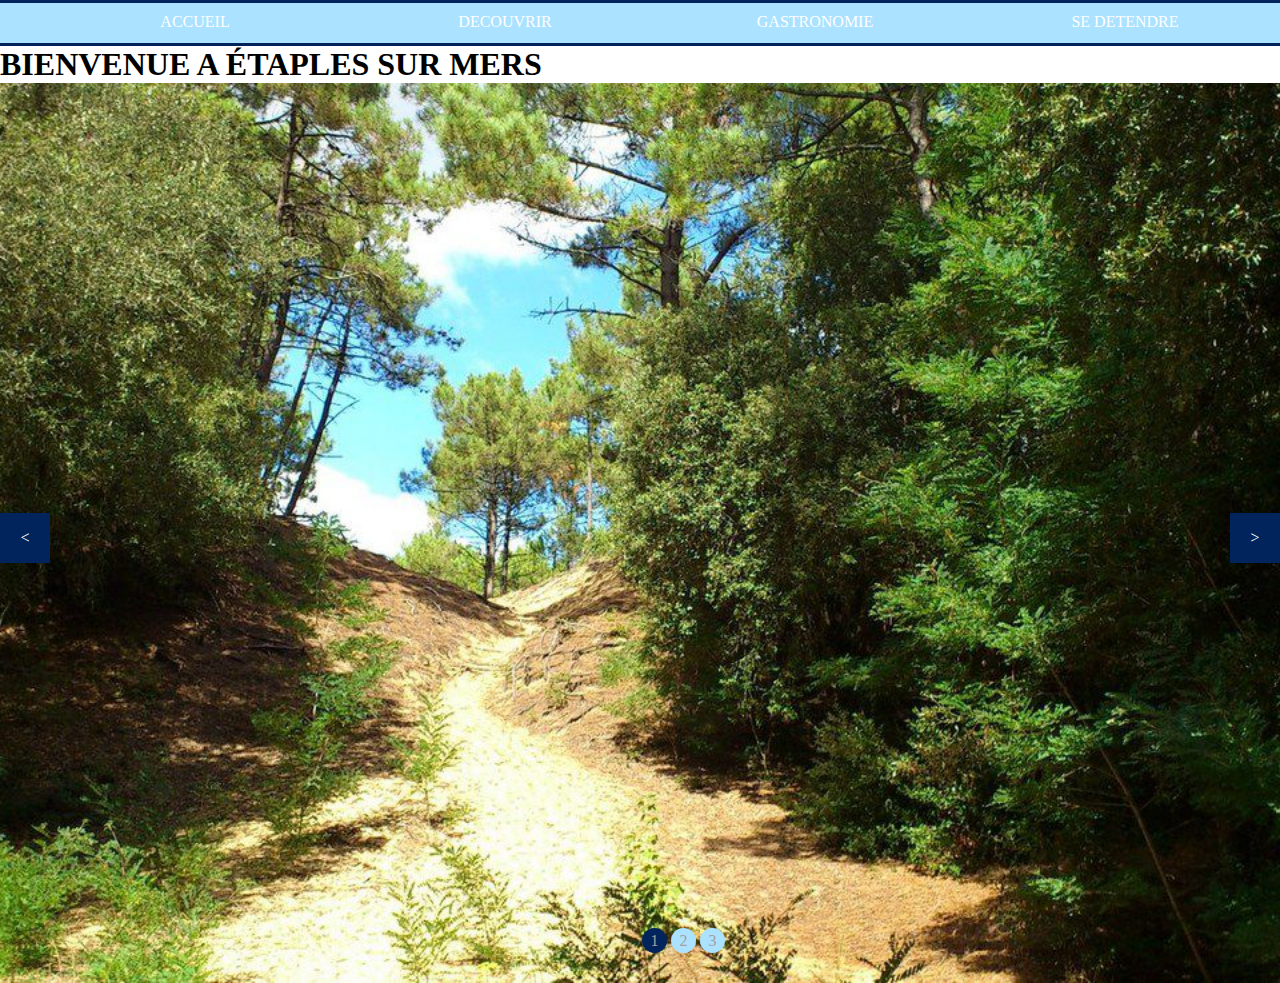
<file: html/index.html>
<!DOCTYPE html>
<html lang="en">
<head>
    <meta charset="UTF-8">
    <meta http-equiv="X-UA-Compatible" content="IE=edge">
    <meta name="viewport" content="width=device-width, initial-scale=1.0">
    <link rel="stylesheet" href="../css/style.css">
    <title>acceuil</title>
</head>

<header>
 

    <nav>
        <ul>
          <li><a href="https://etaples-sur-mer.fr/">ACCUEIL</a></li>
          <li><a href="https://www.tourisme-etaples.com/fr/">DECOUVRIR</a></li>
          <li><a href="https://www.tripadvisor.fr/Restaurants-g1926329-Etables_sur_Mer_Cotes_d_Armor_Brittany.html">GASTRONOMIE</a></li>
          <li><a href="https://www.mer-evasion.com/fr/vacances/activite_etaples-sur-mer.html">SE DETENDRE</a></li>
        </ul>
      </nav>
      
</header>
<div class="tittle">
    <h1>BIENVENUE A ÉTAPLES SUR MERS</h1>
</div>

<body>
    
    <section class="home">
        <div class="slider">
       
            <div class="slide active" style="background-image: url('./img/foret/foret-1920.jpg');">
                <div class="container">
                    <div class="caption">
                        <h1>S'évadez</h1>
                       <br>
                        <a href="./foret.html">découvrir</a>
                    </div>
                </div>
            </div>
            <div class="slide" style="background-image: url('./img/villle/ville7.jpg');">
                <div class="container">
                    <div class="caption">
                        <h1>Étaples ville lumière</h1>
                      <br>
                        <a href="./ville.html">découvrir</a>
                    </div>
                </div>
            </div>
            <div class="slide" style="background-image: url('./img/port8.jpg');">
                <div class="container">
                    <div class="caption">
                        <h1>Prenez le large</h1>
                        <br>
                        <a href="./port.html">découvrir</a>
                    </div>
                </div>
            </div>
        </div>

        <div class="controls">
            <div class="prev"> < </div>
            <div class="next"> > </div>
        </div>
        
        <div class="indicator"></div>

    </section>
    





</body>
<script src="../js/acceuil.js"></script>
</html>
</file>
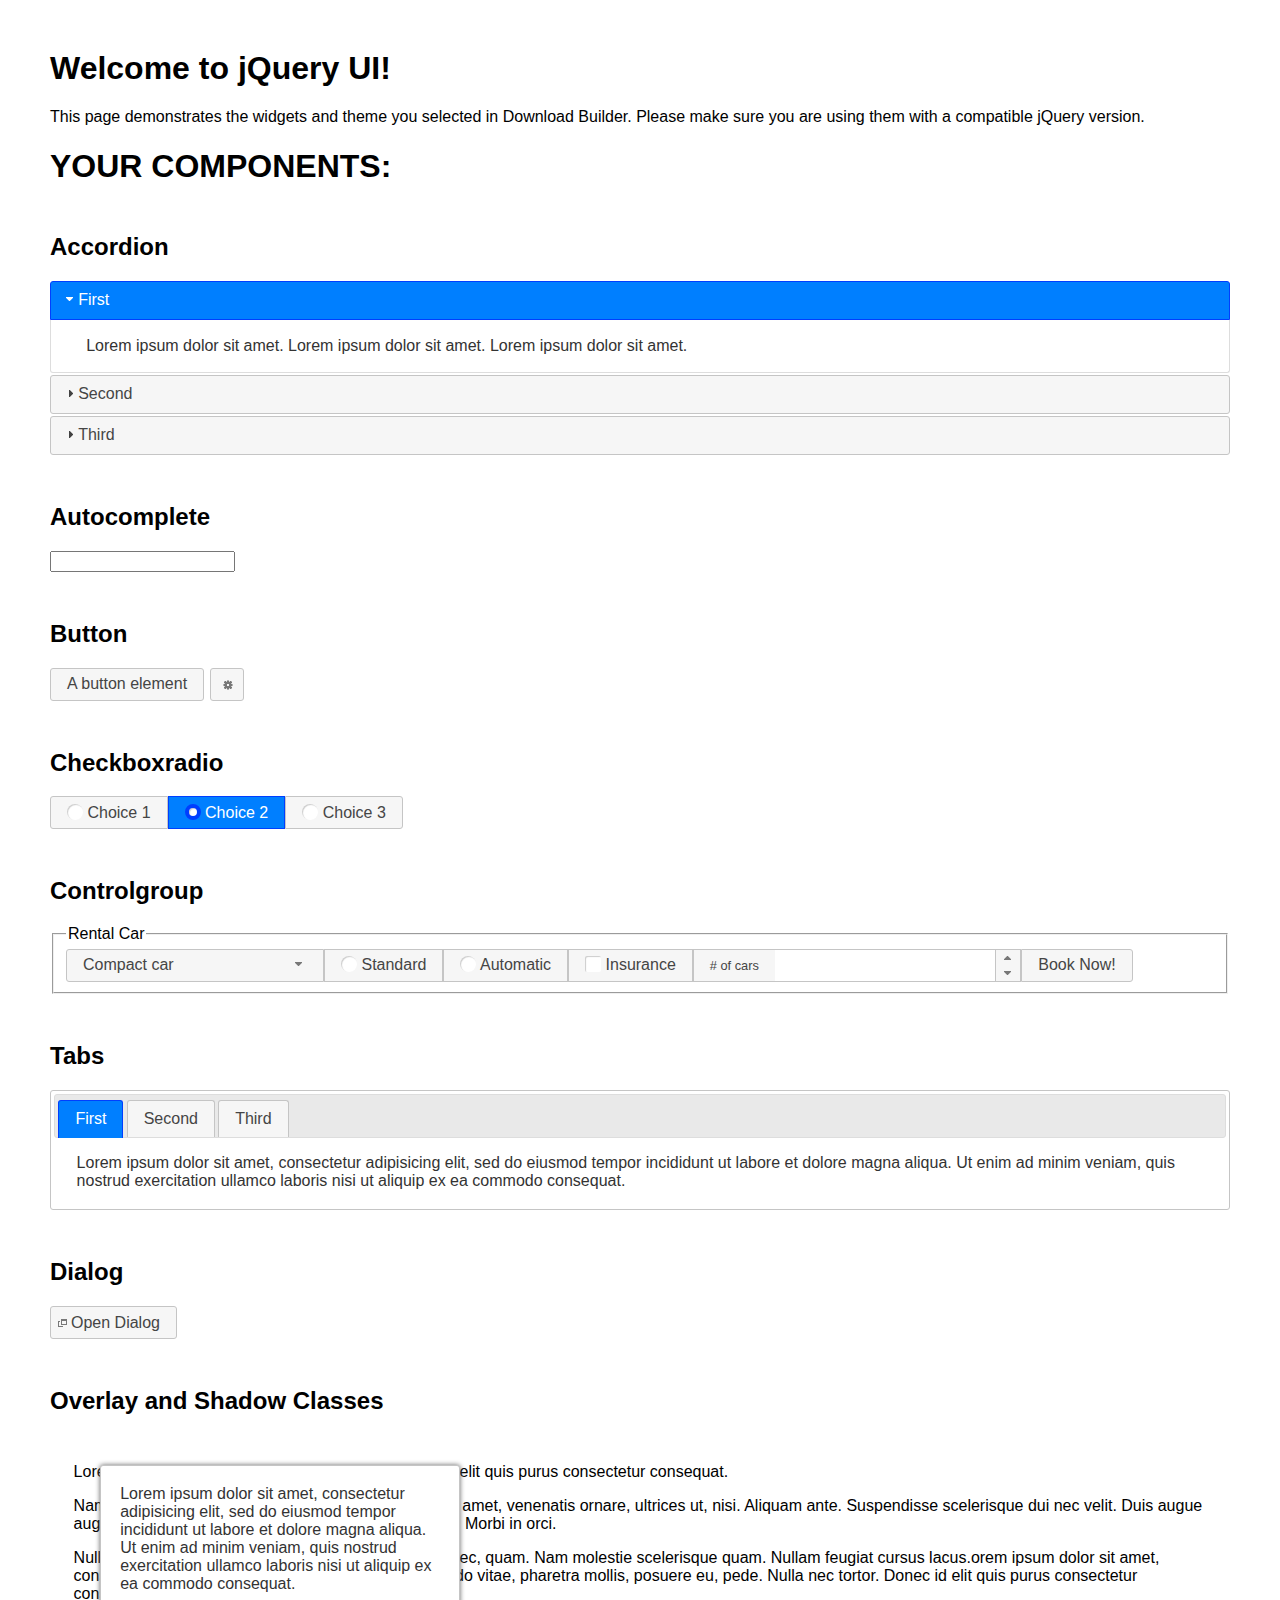
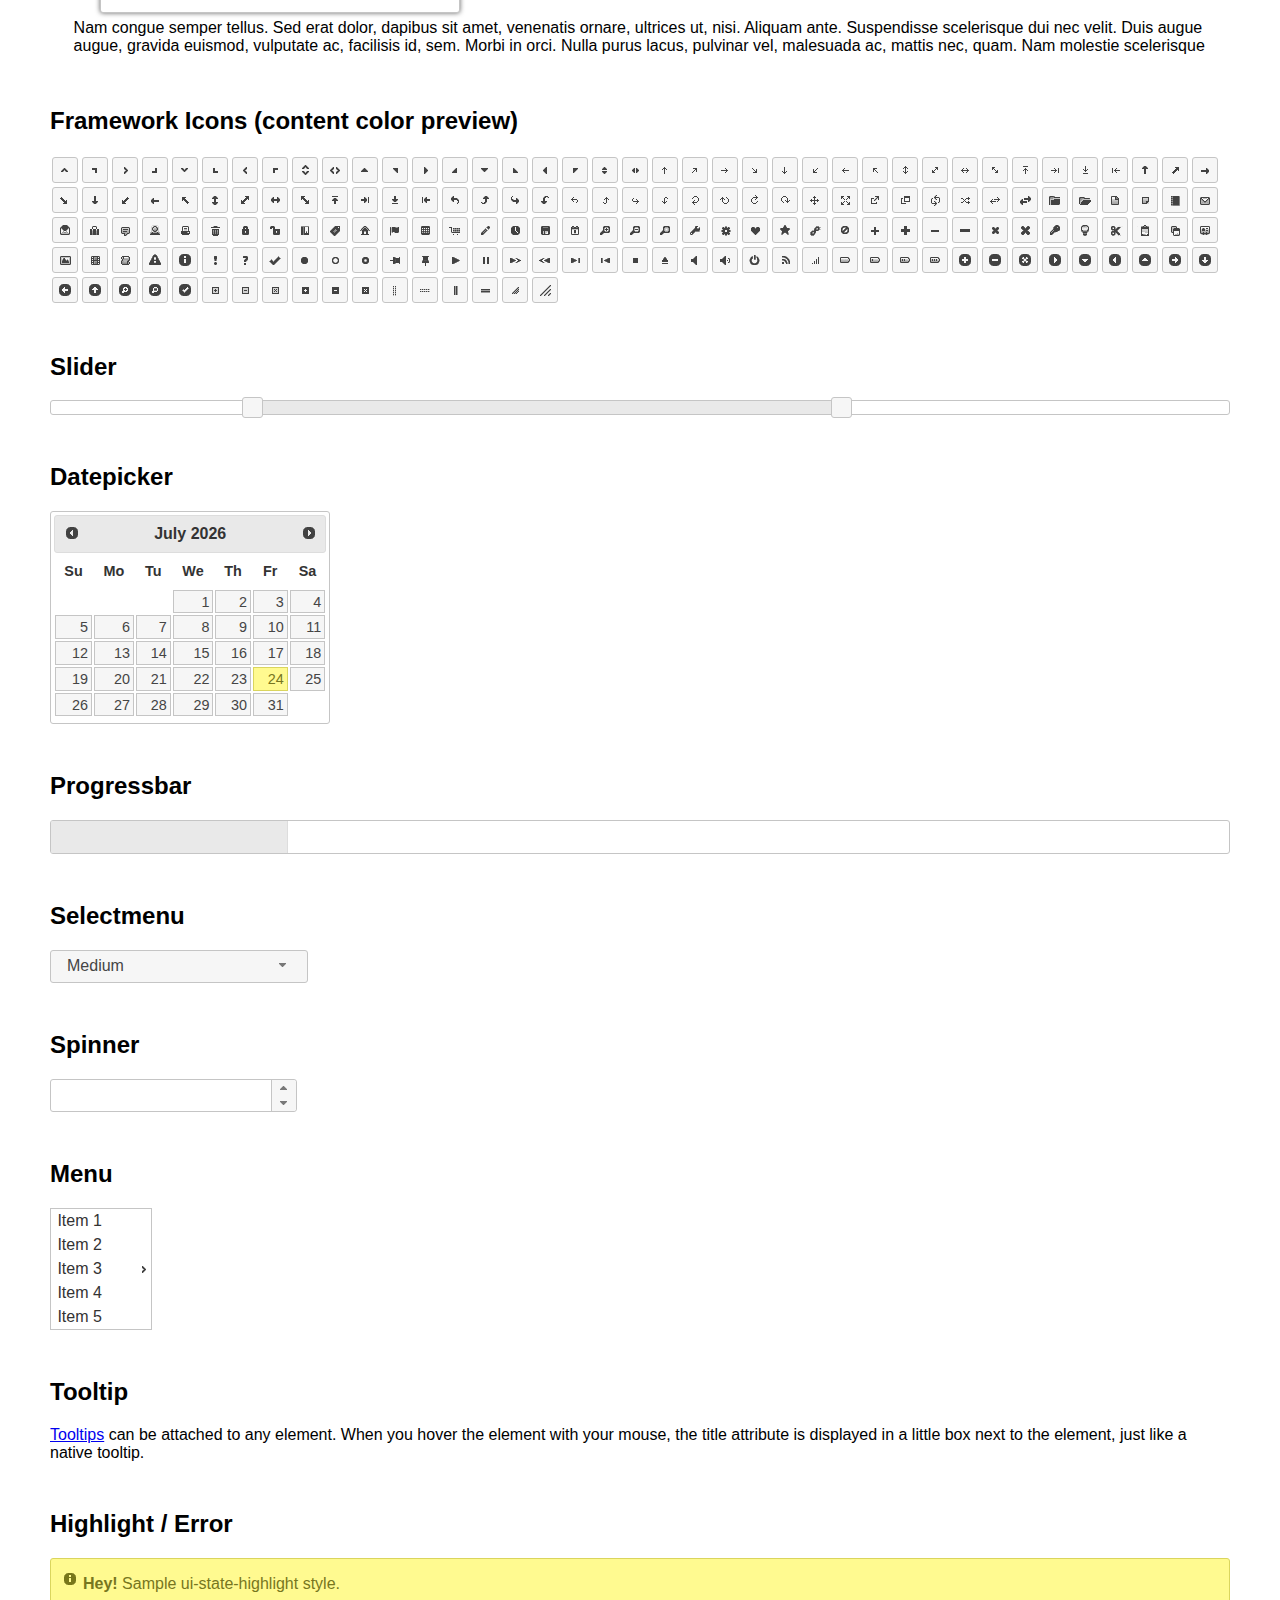
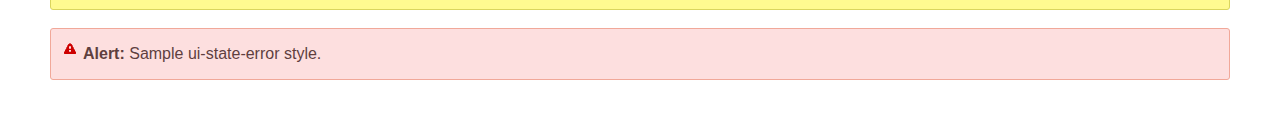
<file: fredo/ETAPLES/jquery-ui-1.13.0(1)/jquery-ui-1.13.0/index.html>
<!doctype html>
<html lang="us">
<head>
	<meta charset="utf-8">
	<title>jQuery UI Example Page</title>
	<link href="jquery-ui.css" rel="stylesheet">
	<style>
	body{
		font-family: "Trebuchet MS", sans-serif;
		margin: 50px;
	}
	.demoHeaders {
		margin-top: 2em;
	}
	#dialog-link {
		padding: .4em 1em .4em 20px;
		text-decoration: none;
		position: relative;
	}
	#dialog-link span.ui-icon {
		margin: 0 5px 0 0;
		position: absolute;
		left: .2em;
		top: 50%;
		margin-top: -8px;
	}
	#icons {
		margin: 0;
		padding: 0;
	}
	#icons li {
		margin: 2px;
		position: relative;
		padding: 4px 0;
		cursor: pointer;
		float: left;
		list-style: none;
	}
	#icons span.ui-icon {
		float: left;
		margin: 0 4px;
	}
	.fakewindowcontain .ui-widget-overlay {
		position: absolute;
	}
	select {
		width: 200px;
	}
	</style>
</head>
<body>

<h1>Welcome to jQuery UI!</h1>

<div class="ui-widget">
	<p>This page demonstrates the widgets and theme you selected in Download Builder. Please make sure you are using them with a compatible jQuery version.</p>
</div>

<h1>YOUR COMPONENTS:</h1>

<!-- Accordion -->
<h2 class="demoHeaders">Accordion</h2>
<div id="accordion">
	<h3>First</h3>
	<div>Lorem ipsum dolor sit amet. Lorem ipsum dolor sit amet. Lorem ipsum dolor sit amet.</div>
	<h3>Second</h3>
	<div>Phasellus mattis tincidunt nibh.</div>
	<h3>Third</h3>
	<div>Nam dui erat, auctor a, dignissim quis.</div>
</div>

<!-- Autocomplete -->
<h2 class="demoHeaders">Autocomplete</h2>
<div>
	<input id="autocomplete" title="type &quot;a&quot;">
</div>

<!-- Button -->
<h2 class="demoHeaders">Button</h2>
<button id="button">A button element</button>
<button id="button-icon">An icon-only button</button>

<!-- Checkboxradio -->
<h2 class="demoHeaders">Checkboxradio</h2>
<form style="margin-top: 1em;">
	<div id="radioset">
		<input type="radio" id="radio1" name="radio"><label for="radio1">Choice 1</label>
		<input type="radio" id="radio2" name="radio" checked="checked"><label for="radio2">Choice 2</label>
		<input type="radio" id="radio3" name="radio"><label for="radio3">Choice 3</label>
	</div>
</form>

<!-- Controlgroup -->
<h2 class="demoHeaders">Controlgroup</h2>
<fieldset>
	<legend>Rental Car</legend>
	<div id="controlgroup">
		<select id="car-type">
			<option>Compact car</option>
			<option>Midsize car</option>
			<option>Full size car</option>
			<option>SUV</option>
			<option>Luxury</option>
			<option>Truck</option>
			<option>Van</option>
		</select>
		<label for="transmission-standard">Standard</label>
		<input type="radio" name="transmission" id="transmission-standard">
		<label for="transmission-automatic">Automatic</label>
		<input type="radio" name="transmission" id="transmission-automatic">
		<label for="insurance">Insurance</label>
		<input type="checkbox" name="insurance" id="insurance">
		<label for="horizontal-spinner" class="ui-controlgroup-label"># of cars</label>
		<input id="horizontal-spinner" class="ui-spinner-input">
		<button>Book Now!</button>
	</div>
</fieldset>

<!-- Tabs -->
<h2 class="demoHeaders">Tabs</h2>
<div id="tabs">
	<ul>
		<li><a href="#tabs-1">First</a></li>
		<li><a href="#tabs-2">Second</a></li>
		<li><a href="#tabs-3">Third</a></li>
	</ul>
	<div id="tabs-1">Lorem ipsum dolor sit amet, consectetur adipisicing elit, sed do eiusmod tempor incididunt ut labore et dolore magna aliqua. Ut enim ad minim veniam, quis nostrud exercitation ullamco laboris nisi ut aliquip ex ea commodo consequat.</div>
	<div id="tabs-2">Phasellus mattis tincidunt nibh. Cras orci urna, blandit id, pretium vel, aliquet ornare, felis. Maecenas scelerisque sem non nisl. Fusce sed lorem in enim dictum bibendum.</div>
	<div id="tabs-3">Nam dui erat, auctor a, dignissim quis, sollicitudin eu, felis. Pellentesque nisi urna, interdum eget, sagittis et, consequat vestibulum, lacus. Mauris porttitor ullamcorper augue.</div>
</div>

<h2 class="demoHeaders">Dialog</h2>
<p>
	<button id="dialog-link" class="ui-button ui-corner-all ui-widget">
		<span class="ui-icon ui-icon-newwin"></span>Open Dialog
	</button>
</p>

<h2 class="demoHeaders">Overlay and Shadow Classes</h2>
<div style="position: relative; width: 96%; height: 200px; padding:1% 2%; overflow:hidden;" class="fakewindowcontain">
	<p>Lorem ipsum dolor sit amet,  Nulla nec tortor. Donec id elit quis purus consectetur consequat. </p><p>Nam congue semper tellus. Sed erat dolor, dapibus sit amet, venenatis ornare, ultrices ut, nisi. Aliquam ante. Suspendisse scelerisque dui nec velit. Duis augue augue, gravida euismod, vulputate ac, facilisis id, sem. Morbi in orci. </p><p>Nulla purus lacus, pulvinar vel, malesuada ac, mattis nec, quam. Nam molestie scelerisque quam. Nullam feugiat cursus lacus.orem ipsum dolor sit amet, consectetur adipiscing elit. Donec libero risus, commodo vitae, pharetra mollis, posuere eu, pede. Nulla nec tortor. Donec id elit quis purus consectetur consequat. </p><p>Nam congue semper tellus. Sed erat dolor, dapibus sit amet, venenatis ornare, ultrices ut, nisi. Aliquam ante. Suspendisse scelerisque dui nec velit. Duis augue augue, gravida euismod, vulputate ac, facilisis id, sem. Morbi in orci. Nulla purus lacus, pulvinar vel, malesuada ac, mattis nec, quam. Nam molestie scelerisque quam. </p><p>Nullam feugiat cursus lacus.orem ipsum dolor sit amet, consectetur adipiscing elit. Donec libero risus, commodo vitae, pharetra mollis, posuere eu, pede. Nulla nec tortor. Donec id elit quis purus consectetur consequat. Nam congue semper tellus. Sed erat dolor, dapibus sit amet, venenatis ornare, ultrices ut, nisi. Aliquam ante. </p><p>Suspendisse scelerisque dui nec velit. Duis augue augue, gravida euismod, vulputate ac, facilisis id, sem. Morbi in orci. Nulla purus lacus, pulvinar vel, malesuada ac, mattis nec, quam. Nam molestie scelerisque quam. Nullam feugiat cursus lacus.orem ipsum dolor sit amet, consectetur adipiscing elit. Donec libero risus, commodo vitae, pharetra mollis, posuere eu, pede. Nulla nec tortor. Donec id elit quis purus consectetur consequat. Nam congue semper tellus. Sed erat dolor, dapibus sit amet, venenatis ornare, ultrices ut, nisi. </p>

	<!-- ui-dialog -->
	<div class="ui-widget-overlay ui-front"></div>
	<div style="position: absolute; width: 320px; left: 50px; top: 30px; padding: 1.2em" class="ui-widget ui-front ui-widget-content ui-corner-all ui-widget-shadow">
		Lorem ipsum dolor sit amet, consectetur adipisicing elit, sed do eiusmod tempor incididunt ut labore et dolore magna aliqua. Ut enim ad minim veniam, quis nostrud exercitation ullamco laboris nisi ut aliquip ex ea commodo consequat.
	</div>

</div>

<!-- ui-dialog -->
<div id="dialog" title="Dialog Title">
	<p>Lorem ipsum dolor sit amet, consectetur adipisicing elit, sed do eiusmod tempor incididunt ut labore et dolore magna aliqua. Ut enim ad minim veniam, quis nostrud exercitation ullamco laboris nisi ut aliquip ex ea commodo consequat.</p>
</div>


<h2 class="demoHeaders">Framework Icons (content color preview)</h2>
<ul id="icons" class="ui-widget ui-helper-clearfix">
	<li class="ui-state-default ui-corner-all" title=".ui-icon-caret-1-n"><span class="ui-icon ui-icon-caret-1-n"></span></li>
	<li class="ui-state-default ui-corner-all" title=".ui-icon-caret-1-ne"><span class="ui-icon ui-icon-caret-1-ne"></span></li>
	<li class="ui-state-default ui-corner-all" title=".ui-icon-caret-1-e"><span class="ui-icon ui-icon-caret-1-e"></span></li>
	<li class="ui-state-default ui-corner-all" title=".ui-icon-caret-1-se"><span class="ui-icon ui-icon-caret-1-se"></span></li>
	<li class="ui-state-default ui-corner-all" title=".ui-icon-caret-1-s"><span class="ui-icon ui-icon-caret-1-s"></span></li>
	<li class="ui-state-default ui-corner-all" title=".ui-icon-caret-1-sw"><span class="ui-icon ui-icon-caret-1-sw"></span></li>
	<li class="ui-state-default ui-corner-all" title=".ui-icon-caret-1-w"><span class="ui-icon ui-icon-caret-1-w"></span></li>
	<li class="ui-state-default ui-corner-all" title=".ui-icon-caret-1-nw"><span class="ui-icon ui-icon-caret-1-nw"></span></li>
	<li class="ui-state-default ui-corner-all" title=".ui-icon-caret-2-n-s"><span class="ui-icon ui-icon-caret-2-n-s"></span></li>
	<li class="ui-state-default ui-corner-all" title=".ui-icon-caret-2-e-w"><span class="ui-icon ui-icon-caret-2-e-w"></span></li>
	<li class="ui-state-default ui-corner-all" title=".ui-icon-triangle-1-n"><span class="ui-icon ui-icon-triangle-1-n"></span></li>
	<li class="ui-state-default ui-corner-all" title=".ui-icon-triangle-1-ne"><span class="ui-icon ui-icon-triangle-1-ne"></span></li>
	<li class="ui-state-default ui-corner-all" title=".ui-icon-triangle-1-e"><span class="ui-icon ui-icon-triangle-1-e"></span></li>
	<li class="ui-state-default ui-corner-all" title=".ui-icon-triangle-1-se"><span class="ui-icon ui-icon-triangle-1-se"></span></li>
	<li class="ui-state-default ui-corner-all" title=".ui-icon-triangle-1-s"><span class="ui-icon ui-icon-triangle-1-s"></span></li>
	<li class="ui-state-default ui-corner-all" title=".ui-icon-triangle-1-sw"><span class="ui-icon ui-icon-triangle-1-sw"></span></li>
	<li class="ui-state-default ui-corner-all" title=".ui-icon-triangle-1-w"><span class="ui-icon ui-icon-triangle-1-w"></span></li>
	<li class="ui-state-default ui-corner-all" title=".ui-icon-triangle-1-nw"><span class="ui-icon ui-icon-triangle-1-nw"></span></li>
	<li class="ui-state-default ui-corner-all" title=".ui-icon-triangle-2-n-s"><span class="ui-icon ui-icon-triangle-2-n-s"></span></li>
	<li class="ui-state-default ui-corner-all" title=".ui-icon-triangle-2-e-w"><span class="ui-icon ui-icon-triangle-2-e-w"></span></li>
	<li class="ui-state-default ui-corner-all" title=".ui-icon-arrow-1-n"><span class="ui-icon ui-icon-arrow-1-n"></span></li>
	<li class="ui-state-default ui-corner-all" title=".ui-icon-arrow-1-ne"><span class="ui-icon ui-icon-arrow-1-ne"></span></li>
	<li class="ui-state-default ui-corner-all" title=".ui-icon-arrow-1-e"><span class="ui-icon ui-icon-arrow-1-e"></span></li>
	<li class="ui-state-default ui-corner-all" title=".ui-icon-arrow-1-se"><span class="ui-icon ui-icon-arrow-1-se"></span></li>
	<li class="ui-state-default ui-corner-all" title=".ui-icon-arrow-1-s"><span class="ui-icon ui-icon-arrow-1-s"></span></li>
	<li class="ui-state-default ui-corner-all" title=".ui-icon-arrow-1-sw"><span class="ui-icon ui-icon-arrow-1-sw"></span></li>
	<li class="ui-state-default ui-corner-all" title=".ui-icon-arrow-1-w"><span class="ui-icon ui-icon-arrow-1-w"></span></li>
	<li class="ui-state-default ui-corner-all" title=".ui-icon-arrow-1-nw"><span class="ui-icon ui-icon-arrow-1-nw"></span></li>
	<li class="ui-state-default ui-corner-all" title=".ui-icon-arrow-2-n-s"><span class="ui-icon ui-icon-arrow-2-n-s"></span></li>
	<li class="ui-state-default ui-corner-all" title=".ui-icon-arrow-2-ne-sw"><span class="ui-icon ui-icon-arrow-2-ne-sw"></span></li>
	<li class="ui-state-default ui-corner-all" title=".ui-icon-arrow-2-e-w"><span class="ui-icon ui-icon-arrow-2-e-w"></span></li>
	<li class="ui-state-default ui-corner-all" title=".ui-icon-arrow-2-se-nw"><span class="ui-icon ui-icon-arrow-2-se-nw"></span></li>
	<li class="ui-state-default ui-corner-all" title=".ui-icon-arrowstop-1-n"><span class="ui-icon ui-icon-arrowstop-1-n"></span></li>
	<li class="ui-state-default ui-corner-all" title=".ui-icon-arrowstop-1-e"><span class="ui-icon ui-icon-arrowstop-1-e"></span></li>
	<li class="ui-state-default ui-corner-all" title=".ui-icon-arrowstop-1-s"><span class="ui-icon ui-icon-arrowstop-1-s"></span></li>
	<li class="ui-state-default ui-corner-all" title=".ui-icon-arrowstop-1-w"><span class="ui-icon ui-icon-arrowstop-1-w"></span></li>
	<li class="ui-state-default ui-corner-all" title=".ui-icon-arrowthick-1-n"><span class="ui-icon ui-icon-arrowthick-1-n"></span></li>
	<li class="ui-state-default ui-corner-all" title=".ui-icon-arrowthick-1-ne"><span class="ui-icon ui-icon-arrowthick-1-ne"></span></li>
	<li class="ui-state-default ui-corner-all" title=".ui-icon-arrowthick-1-e"><span class="ui-icon ui-icon-arrowthick-1-e"></span></li>
	<li class="ui-state-default ui-corner-all" title=".ui-icon-arrowthick-1-se"><span class="ui-icon ui-icon-arrowthick-1-se"></span></li>
	<li class="ui-state-default ui-corner-all" title=".ui-icon-arrowthick-1-s"><span class="ui-icon ui-icon-arrowthick-1-s"></span></li>
	<li class="ui-state-default ui-corner-all" title=".ui-icon-arrowthick-1-sw"><span class="ui-icon ui-icon-arrowthick-1-sw"></span></li>
	<li class="ui-state-default ui-corner-all" title=".ui-icon-arrowthick-1-w"><span class="ui-icon ui-icon-arrowthick-1-w"></span></li>
	<li class="ui-state-default ui-corner-all" title=".ui-icon-arrowthick-1-nw"><span class="ui-icon ui-icon-arrowthick-1-nw"></span></li>
	<li class="ui-state-default ui-corner-all" title=".ui-icon-arrowthick-2-n-s"><span class="ui-icon ui-icon-arrowthick-2-n-s"></span></li>
	<li class="ui-state-default ui-corner-all" title=".ui-icon-arrowthick-2-ne-sw"><span class="ui-icon ui-icon-arrowthick-2-ne-sw"></span></li>
	<li class="ui-state-default ui-corner-all" title=".ui-icon-arrowthick-2-e-w"><span class="ui-icon ui-icon-arrowthick-2-e-w"></span></li>
	<li class="ui-state-default ui-corner-all" title=".ui-icon-arrowthick-2-se-nw"><span class="ui-icon ui-icon-arrowthick-2-se-nw"></span></li>
	<li class="ui-state-default ui-corner-all" title=".ui-icon-arrowthickstop-1-n"><span class="ui-icon ui-icon-arrowthickstop-1-n"></span></li>
	<li class="ui-state-default ui-corner-all" title=".ui-icon-arrowthickstop-1-e"><span class="ui-icon ui-icon-arrowthickstop-1-e"></span></li>
	<li class="ui-state-default ui-corner-all" title=".ui-icon-arrowthickstop-1-s"><span class="ui-icon ui-icon-arrowthickstop-1-s"></span></li>
	<li class="ui-state-default ui-corner-all" title=".ui-icon-arrowthickstop-1-w"><span class="ui-icon ui-icon-arrowthickstop-1-w"></span></li>
	<li class="ui-state-default ui-corner-all" title=".ui-icon-arrowreturnthick-1-w"><span class="ui-icon ui-icon-arrowreturnthick-1-w"></span></li>
	<li class="ui-state-default ui-corner-all" title=".ui-icon-arrowreturnthick-1-n"><span class="ui-icon ui-icon-arrowreturnthick-1-n"></span></li>
	<li class="ui-state-default ui-corner-all" title=".ui-icon-arrowreturnthick-1-e"><span class="ui-icon ui-icon-arrowreturnthick-1-e"></span></li>
	<li class="ui-state-default ui-corner-all" title=".ui-icon-arrowreturnthick-1-s"><span class="ui-icon ui-icon-arrowreturnthick-1-s"></span></li>
	<li class="ui-state-default ui-corner-all" title=".ui-icon-arrowreturn-1-w"><span class="ui-icon ui-icon-arrowreturn-1-w"></span></li>
	<li class="ui-state-default ui-corner-all" title=".ui-icon-arrowreturn-1-n"><span class="ui-icon ui-icon-arrowreturn-1-n"></span></li>
	<li class="ui-state-default ui-corner-all" title=".ui-icon-arrowreturn-1-e"><span class="ui-icon ui-icon-arrowreturn-1-e"></span></li>
	<li class="ui-state-default ui-corner-all" title=".ui-icon-arrowreturn-1-s"><span class="ui-icon ui-icon-arrowreturn-1-s"></span></li>
	<li class="ui-state-default ui-corner-all" title=".ui-icon-arrowrefresh-1-w"><span class="ui-icon ui-icon-arrowrefresh-1-w"></span></li>
	<li class="ui-state-default ui-corner-all" title=".ui-icon-arrowrefresh-1-n"><span class="ui-icon ui-icon-arrowrefresh-1-n"></span></li>
	<li class="ui-state-default ui-corner-all" title=".ui-icon-arrowrefresh-1-e"><span class="ui-icon ui-icon-arrowrefresh-1-e"></span></li>
	<li class="ui-state-default ui-corner-all" title=".ui-icon-arrowrefresh-1-s"><span class="ui-icon ui-icon-arrowrefresh-1-s"></span></li>
	<li class="ui-state-default ui-corner-all" title=".ui-icon-arrow-4"><span class="ui-icon ui-icon-arrow-4"></span></li>
	<li class="ui-state-default ui-corner-all" title=".ui-icon-arrow-4-diag"><span class="ui-icon ui-icon-arrow-4-diag"></span></li>
	<li class="ui-state-default ui-corner-all" title=".ui-icon-extlink"><span class="ui-icon ui-icon-extlink"></span></li>
	<li class="ui-state-default ui-corner-all" title=".ui-icon-newwin"><span class="ui-icon ui-icon-newwin"></span></li>
	<li class="ui-state-default ui-corner-all" title=".ui-icon-refresh"><span class="ui-icon ui-icon-refresh"></span></li>
	<li class="ui-state-default ui-corner-all" title=".ui-icon-shuffle"><span class="ui-icon ui-icon-shuffle"></span></li>
	<li class="ui-state-default ui-corner-all" title=".ui-icon-transfer-e-w"><span class="ui-icon ui-icon-transfer-e-w"></span></li>
	<li class="ui-state-default ui-corner-all" title=".ui-icon-transferthick-e-w"><span class="ui-icon ui-icon-transferthick-e-w"></span></li>
	<li class="ui-state-default ui-corner-all" title=".ui-icon-folder-collapsed"><span class="ui-icon ui-icon-folder-collapsed"></span></li>
	<li class="ui-state-default ui-corner-all" title=".ui-icon-folder-open"><span class="ui-icon ui-icon-folder-open"></span></li>
	<li class="ui-state-default ui-corner-all" title=".ui-icon-document"><span class="ui-icon ui-icon-document"></span></li>
	<li class="ui-state-default ui-corner-all" title=".ui-icon-document-b"><span class="ui-icon ui-icon-document-b"></span></li>
	<li class="ui-state-default ui-corner-all" title=".ui-icon-note"><span class="ui-icon ui-icon-note"></span></li>
	<li class="ui-state-default ui-corner-all" title=".ui-icon-mail-closed"><span class="ui-icon ui-icon-mail-closed"></span></li>
	<li class="ui-state-default ui-corner-all" title=".ui-icon-mail-open"><span class="ui-icon ui-icon-mail-open"></span></li>
	<li class="ui-state-default ui-corner-all" title=".ui-icon-suitcase"><span class="ui-icon ui-icon-suitcase"></span></li>
	<li class="ui-state-default ui-corner-all" title=".ui-icon-comment"><span class="ui-icon ui-icon-comment"></span></li>
	<li class="ui-state-default ui-corner-all" title=".ui-icon-person"><span class="ui-icon ui-icon-person"></span></li>
	<li class="ui-state-default ui-corner-all" title=".ui-icon-print"><span class="ui-icon ui-icon-print"></span></li>
	<li class="ui-state-default ui-corner-all" title=".ui-icon-trash"><span class="ui-icon ui-icon-trash"></span></li>
	<li class="ui-state-default ui-corner-all" title=".ui-icon-locked"><span class="ui-icon ui-icon-locked"></span></li>
	<li class="ui-state-default ui-corner-all" title=".ui-icon-unlocked"><span class="ui-icon ui-icon-unlocked"></span></li>
	<li class="ui-state-default ui-corner-all" title=".ui-icon-bookmark"><span class="ui-icon ui-icon-bookmark"></span></li>
	<li class="ui-state-default ui-corner-all" title=".ui-icon-tag"><span class="ui-icon ui-icon-tag"></span></li>
	<li class="ui-state-default ui-corner-all" title=".ui-icon-home"><span class="ui-icon ui-icon-home"></span></li>
	<li class="ui-state-default ui-corner-all" title=".ui-icon-flag"><span class="ui-icon ui-icon-flag"></span></li>
	<li class="ui-state-default ui-corner-all" title=".ui-icon-calculator"><span class="ui-icon ui-icon-calculator"></span></li>
	<li class="ui-state-default ui-corner-all" title=".ui-icon-cart"><span class="ui-icon ui-icon-cart"></span></li>
	<li class="ui-state-default ui-corner-all" title=".ui-icon-pencil"><span class="ui-icon ui-icon-pencil"></span></li>
	<li class="ui-state-default ui-corner-all" title=".ui-icon-clock"><span class="ui-icon ui-icon-clock"></span></li>
	<li class="ui-state-default ui-corner-all" title=".ui-icon-disk"><span class="ui-icon ui-icon-disk"></span></li>
	<li class="ui-state-default ui-corner-all" title=".ui-icon-calendar"><span class="ui-icon ui-icon-calendar"></span></li>
	<li class="ui-state-default ui-corner-all" title=".ui-icon-zoomin"><span class="ui-icon ui-icon-zoomin"></span></li>
	<li class="ui-state-default ui-corner-all" title=".ui-icon-zoomout"><span class="ui-icon ui-icon-zoomout"></span></li>
	<li class="ui-state-default ui-corner-all" title=".ui-icon-search"><span class="ui-icon ui-icon-search"></span></li>
	<li class="ui-state-default ui-corner-all" title=".ui-icon-wrench"><span class="ui-icon ui-icon-wrench"></span></li>
	<li class="ui-state-default ui-corner-all" title=".ui-icon-gear"><span class="ui-icon ui-icon-gear"></span></li>
	<li class="ui-state-default ui-corner-all" title=".ui-icon-heart"><span class="ui-icon ui-icon-heart"></span></li>
	<li class="ui-state-default ui-corner-all" title=".ui-icon-star"><span class="ui-icon ui-icon-star"></span></li>
	<li class="ui-state-default ui-corner-all" title=".ui-icon-link"><span class="ui-icon ui-icon-link"></span></li>
	<li class="ui-state-default ui-corner-all" title=".ui-icon-cancel"><span class="ui-icon ui-icon-cancel"></span></li>
	<li class="ui-state-default ui-corner-all" title=".ui-icon-plus"><span class="ui-icon ui-icon-plus"></span></li>
	<li class="ui-state-default ui-corner-all" title=".ui-icon-plusthick"><span class="ui-icon ui-icon-plusthick"></span></li>
	<li class="ui-state-default ui-corner-all" title=".ui-icon-minus"><span class="ui-icon ui-icon-minus"></span></li>
	<li class="ui-state-default ui-corner-all" title=".ui-icon-minusthick"><span class="ui-icon ui-icon-minusthick"></span></li>
	<li class="ui-state-default ui-corner-all" title=".ui-icon-close"><span class="ui-icon ui-icon-close"></span></li>
	<li class="ui-state-default ui-corner-all" title=".ui-icon-closethick"><span class="ui-icon ui-icon-closethick"></span></li>
	<li class="ui-state-default ui-corner-all" title=".ui-icon-key"><span class="ui-icon ui-icon-key"></span></li>
	<li class="ui-state-default ui-corner-all" title=".ui-icon-lightbulb"><span class="ui-icon ui-icon-lightbulb"></span></li>
	<li class="ui-state-default ui-corner-all" title=".ui-icon-scissors"><span class="ui-icon ui-icon-scissors"></span></li>
	<li class="ui-state-default ui-corner-all" title=".ui-icon-clipboard"><span class="ui-icon ui-icon-clipboard"></span></li>
	<li class="ui-state-default ui-corner-all" title=".ui-icon-copy"><span class="ui-icon ui-icon-copy"></span></li>
	<li class="ui-state-default ui-corner-all" title=".ui-icon-contact"><span class="ui-icon ui-icon-contact"></span></li>
	<li class="ui-state-default ui-corner-all" title=".ui-icon-image"><span class="ui-icon ui-icon-image"></span></li>
	<li class="ui-state-default ui-corner-all" title=".ui-icon-video"><span class="ui-icon ui-icon-video"></span></li>
	<li class="ui-state-default ui-corner-all" title=".ui-icon-script"><span class="ui-icon ui-icon-script"></span></li>
	<li class="ui-state-default ui-corner-all" title=".ui-icon-alert"><span class="ui-icon ui-icon-alert"></span></li>
	<li class="ui-state-default ui-corner-all" title=".ui-icon-info"><span class="ui-icon ui-icon-info"></span></li>
	<li class="ui-state-default ui-corner-all" title=".ui-icon-notice"><span class="ui-icon ui-icon-notice"></span></li>
	<li class="ui-state-default ui-corner-all" title=".ui-icon-help"><span class="ui-icon ui-icon-help"></span></li>
	<li class="ui-state-default ui-corner-all" title=".ui-icon-check"><span class="ui-icon ui-icon-check"></span></li>
	<li class="ui-state-default ui-corner-all" title=".ui-icon-bullet"><span class="ui-icon ui-icon-bullet"></span></li>
	<li class="ui-state-default ui-corner-all" title=".ui-icon-radio-off"><span class="ui-icon ui-icon-radio-off"></span></li>
	<li class="ui-state-default ui-corner-all" title=".ui-icon-radio-on"><span class="ui-icon ui-icon-radio-on"></span></li>
	<li class="ui-state-default ui-corner-all" title=".ui-icon-pin-w"><span class="ui-icon ui-icon-pin-w"></span></li>
	<li class="ui-state-default ui-corner-all" title=".ui-icon-pin-s"><span class="ui-icon ui-icon-pin-s"></span></li>
	<li class="ui-state-default ui-corner-all" title=".ui-icon-play"><span class="ui-icon ui-icon-play"></span></li>
	<li class="ui-state-default ui-corner-all" title=".ui-icon-pause"><span class="ui-icon ui-icon-pause"></span></li>
	<li class="ui-state-default ui-corner-all" title=".ui-icon-seek-next"><span class="ui-icon ui-icon-seek-next"></span></li>
	<li class="ui-state-default ui-corner-all" title=".ui-icon-seek-prev"><span class="ui-icon ui-icon-seek-prev"></span></li>
	<li class="ui-state-default ui-corner-all" title=".ui-icon-seek-end"><span class="ui-icon ui-icon-seek-end"></span></li>
	<li class="ui-state-default ui-corner-all" title=".ui-icon-seek-first"><span class="ui-icon ui-icon-seek-first"></span></li>
	<li class="ui-state-default ui-corner-all" title=".ui-icon-stop"><span class="ui-icon ui-icon-stop"></span></li>
	<li class="ui-state-default ui-corner-all" title=".ui-icon-eject"><span class="ui-icon ui-icon-eject"></span></li>
	<li class="ui-state-default ui-corner-all" title=".ui-icon-volume-off"><span class="ui-icon ui-icon-volume-off"></span></li>
	<li class="ui-state-default ui-corner-all" title=".ui-icon-volume-on"><span class="ui-icon ui-icon-volume-on"></span></li>
	<li class="ui-state-default ui-corner-all" title=".ui-icon-power"><span class="ui-icon ui-icon-power"></span></li>
	<li class="ui-state-default ui-corner-all" title=".ui-icon-signal-diag"><span class="ui-icon ui-icon-signal-diag"></span></li>
	<li class="ui-state-default ui-corner-all" title=".ui-icon-signal"><span class="ui-icon ui-icon-signal"></span></li>
	<li class="ui-state-default ui-corner-all" title=".ui-icon-battery-0"><span class="ui-icon ui-icon-battery-0"></span></li>
	<li class="ui-state-default ui-corner-all" title=".ui-icon-battery-1"><span class="ui-icon ui-icon-battery-1"></span></li>
	<li class="ui-state-default ui-corner-all" title=".ui-icon-battery-2"><span class="ui-icon ui-icon-battery-2"></span></li>
	<li class="ui-state-default ui-corner-all" title=".ui-icon-battery-3"><span class="ui-icon ui-icon-battery-3"></span></li>
	<li class="ui-state-default ui-corner-all" title=".ui-icon-circle-plus"><span class="ui-icon ui-icon-circle-plus"></span></li>
	<li class="ui-state-default ui-corner-all" title=".ui-icon-circle-minus"><span class="ui-icon ui-icon-circle-minus"></span></li>
	<li class="ui-state-default ui-corner-all" title=".ui-icon-circle-close"><span class="ui-icon ui-icon-circle-close"></span></li>
	<li class="ui-state-default ui-corner-all" title=".ui-icon-circle-triangle-e"><span class="ui-icon ui-icon-circle-triangle-e"></span></li>
	<li class="ui-state-default ui-corner-all" title=".ui-icon-circle-triangle-s"><span class="ui-icon ui-icon-circle-triangle-s"></span></li>
	<li class="ui-state-default ui-corner-all" title=".ui-icon-circle-triangle-w"><span class="ui-icon ui-icon-circle-triangle-w"></span></li>
	<li class="ui-state-default ui-corner-all" title=".ui-icon-circle-triangle-n"><span class="ui-icon ui-icon-circle-triangle-n"></span></li>
	<li class="ui-state-default ui-corner-all" title=".ui-icon-circle-arrow-e"><span class="ui-icon ui-icon-circle-arrow-e"></span></li>
	<li class="ui-state-default ui-corner-all" title=".ui-icon-circle-arrow-s"><span class="ui-icon ui-icon-circle-arrow-s"></span></li>
	<li class="ui-state-default ui-corner-all" title=".ui-icon-circle-arrow-w"><span class="ui-icon ui-icon-circle-arrow-w"></span></li>
	<li class="ui-state-default ui-corner-all" title=".ui-icon-circle-arrow-n"><span class="ui-icon ui-icon-circle-arrow-n"></span></li>
	<li class="ui-state-default ui-corner-all" title=".ui-icon-circle-zoomin"><span class="ui-icon ui-icon-circle-zoomin"></span></li>
	<li class="ui-state-default ui-corner-all" title=".ui-icon-circle-zoomout"><span class="ui-icon ui-icon-circle-zoomout"></span></li>
	<li class="ui-state-default ui-corner-all" title=".ui-icon-circle-check"><span class="ui-icon ui-icon-circle-check"></span></li>
	<li class="ui-state-default ui-corner-all" title=".ui-icon-circlesmall-plus"><span class="ui-icon ui-icon-circlesmall-plus"></span></li>
	<li class="ui-state-default ui-corner-all" title=".ui-icon-circlesmall-minus"><span class="ui-icon ui-icon-circlesmall-minus"></span></li>
	<li class="ui-state-default ui-corner-all" title=".ui-icon-circlesmall-close"><span class="ui-icon ui-icon-circlesmall-close"></span></li>
	<li class="ui-state-default ui-corner-all" title=".ui-icon-squaresmall-plus"><span class="ui-icon ui-icon-squaresmall-plus"></span></li>
	<li class="ui-state-default ui-corner-all" title=".ui-icon-squaresmall-minus"><span class="ui-icon ui-icon-squaresmall-minus"></span></li>
	<li class="ui-state-default ui-corner-all" title=".ui-icon-squaresmall-close"><span class="ui-icon ui-icon-squaresmall-close"></span></li>
	<li class="ui-state-default ui-corner-all" title=".ui-icon-grip-dotted-vertical"><span class="ui-icon ui-icon-grip-dotted-vertical"></span></li>
	<li class="ui-state-default ui-corner-all" title=".ui-icon-grip-dotted-horizontal"><span class="ui-icon ui-icon-grip-dotted-horizontal"></span></li>
	<li class="ui-state-default ui-corner-all" title=".ui-icon-grip-solid-vertical"><span class="ui-icon ui-icon-grip-solid-vertical"></span></li>
	<li class="ui-state-default ui-corner-all" title=".ui-icon-grip-solid-horizontal"><span class="ui-icon ui-icon-grip-solid-horizontal"></span></li>
	<li class="ui-state-default ui-corner-all" title=".ui-icon-gripsmall-diagonal-se"><span class="ui-icon ui-icon-gripsmall-diagonal-se"></span></li>
	<li class="ui-state-default ui-corner-all" title=".ui-icon-grip-diagonal-se"><span class="ui-icon ui-icon-grip-diagonal-se"></span></li>
</ul>

<!-- Slider -->
<h2 class="demoHeaders">Slider</h2>
<div id="slider"></div>

<!-- Datepicker -->
<h2 class="demoHeaders">Datepicker</h2>
<div id="datepicker"></div>

<!-- Progressbar -->
<h2 class="demoHeaders">Progressbar</h2>
<div id="progressbar"></div>

<!-- Progressbar -->
<h2 class="demoHeaders">Selectmenu</h2>
<select id="selectmenu">
	<option>Slower</option>
	<option>Slow</option>
	<option selected="selected">Medium</option>
	<option>Fast</option>
	<option>Faster</option>
</select>

<!-- Spinner -->
<h2 class="demoHeaders">Spinner</h2>
<input id="spinner">

<!-- Menu -->
<h2 class="demoHeaders">Menu</h2>
<ul style="width:100px;" id="menu">
	<li><div>Item 1</div></li>
	<li><div>Item 2</div></li>
	<li><div>Item 3</div>
		<ul>
			<li><div>Item 3-1</div></li>
			<li><div>Item 3-2</div></li>
			<li><div>Item 3-3</div></li>
			<li><div>Item 3-4</div></li>
			<li><div>Item 3-5</div></li>
		</ul>
	</li>
	<li><div>Item 4</div></li>
	<li><div>Item 5</div></li>
</ul>

<!-- Tooltip -->
<h2 class="demoHeaders">Tooltip</h2>
<p id="tooltip">
	<a href="#" title="That&apos;s what this widget is">Tooltips</a> can be attached to any element. When you hover
the element with your mouse, the title attribute is displayed in a little box next to the element, just like a native tooltip.
</p>

<!-- Highlight / Error -->
<h2 class="demoHeaders">Highlight / Error</h2>
<div class="ui-widget">
	<div class="ui-state-highlight ui-corner-all" style="margin-top: 20px; padding: 0 .7em;">
		<p><span class="ui-icon ui-icon-info" style="float: left; margin-right: .3em;"></span>
		<strong>Hey!</strong> Sample ui-state-highlight style.</p>
	</div>
</div>
<br>
<div class="ui-widget">
	<div class="ui-state-error ui-corner-all" style="padding: 0 .7em;">
		<p><span class="ui-icon ui-icon-alert" style="float: left; margin-right: .3em;"></span>
		<strong>Alert:</strong> Sample ui-state-error style.</p>
	</div>
</div>

<script src="external/jquery/jquery.js"></script>
<script src="jquery-ui.js"></script>
<script>
$( "#accordion" ).accordion();

var availableTags = [
	"ActionScript",
	"AppleScript",
	"Asp",
	"BASIC",
	"C",
	"C++",
	"Clojure",
	"COBOL",
	"ColdFusion",
	"Erlang",
	"Fortran",
	"Groovy",
	"Haskell",
	"Java",
	"JavaScript",
	"Lisp",
	"Perl",
	"PHP",
	"Python",
	"Ruby",
	"Scala",
	"Scheme"
];
$( "#autocomplete" ).autocomplete({
	source: availableTags
});

$( "#button" ).button();
$( "#button-icon" ).button({
	icon: "ui-icon-gear",
	showLabel: false
});

$( "#radioset" ).buttonset();

$( "#controlgroup" ).controlgroup();

$( "#tabs" ).tabs();

$( "#dialog" ).dialog({
	autoOpen: false,
	width: 400,
	buttons: [
		{
			text: "Ok",
			click: function() {
				$( this ).dialog( "close" );
			}
		},
		{
			text: "Cancel",
			click: function() {
				$( this ).dialog( "close" );
			}
		}
	]
});

// Link to open the dialog
$( "#dialog-link" ).click(function( event ) {
	$( "#dialog" ).dialog( "open" );
	event.preventDefault();
});

$( "#datepicker" ).datepicker({
	inline: true
});

$( "#slider" ).slider({
	range: true,
	values: [ 17, 67 ]
});

$( "#progressbar" ).progressbar({
	value: 20
});

$( "#spinner" ).spinner();

$( "#menu" ).menu();

$( "#tooltip" ).tooltip();

$( "#selectmenu" ).selectmenu();

// Hover states on the static widgets
$( "#dialog-link, #icons li" ).hover(
	function() {
		$( this ).addClass( "ui-state-hover" );
	},
	function() {
		$( this ).removeClass( "ui-state-hover" );
	}
);
</script>
</body>
</html>
</file>
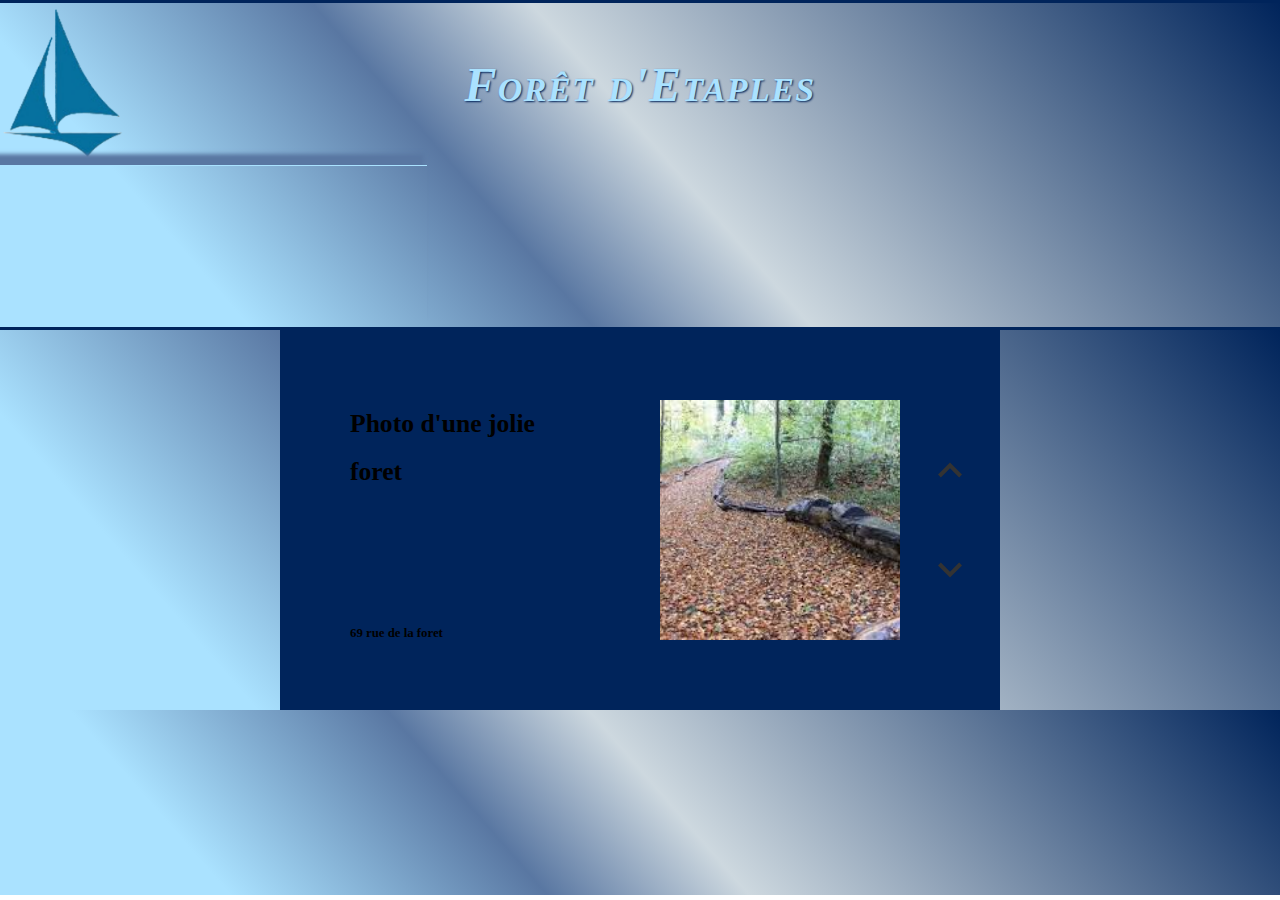
<file: html/foret.html>
<!DOCTYPE html>
<html lang="en">
<head>
    <meta charset="UTF-8">
    <meta http-equiv="X-UA-Compatible" content="IE=edge">
    <meta name="viewport" content="width=device-width, initial-scale=1.0">
    <link rel="stylesheet" href="../css/style.css">
    <title>Ville</title>
</head>
<body>
   
    <header>
        <nav>
            <div class="grille">
                <div class="grille1"><img id="logoimg" src="./img/logovoile.png"  alt=""> </div>
                <div class="grille2"> <h1 class="titrep">Forêt d'Etaples</h1></div>
                <div class="grille3"> </div>
                <div class="grille4"> </div>
                <div class="grille5"><p></p> </div>
                <div class="grille6"><p></p> </div>
                </div>
        </nav>
    </header>
  
    <main>
        <section>
            <div class="photoslide">
                <div class="photodiv1"> 
                    <div id="carousel-wrapper">
                        <div id="menu">
                            <div id="current-option">
                              <span id="current-option-text1" data-previous-text="" data-next-text=""></span>
                              <span id="current-option-text2" data-previous-text="" data-next-text=""></span>
                            </div>
                            <button id="previous-option"></button>
                            <button id="next-option"></button>
                          
                        </div>
                        <div id="image"></div>
                      </div>
                    </div> 
                <div class="photodiv2">
                

                </div>
                </div>
                
               
       
        </section>
    </main>
    <footer>
        <section>
           
        </section>
    </footer>
 

</body>
<script src="../js/foret.js"></script>
</html>
</file>
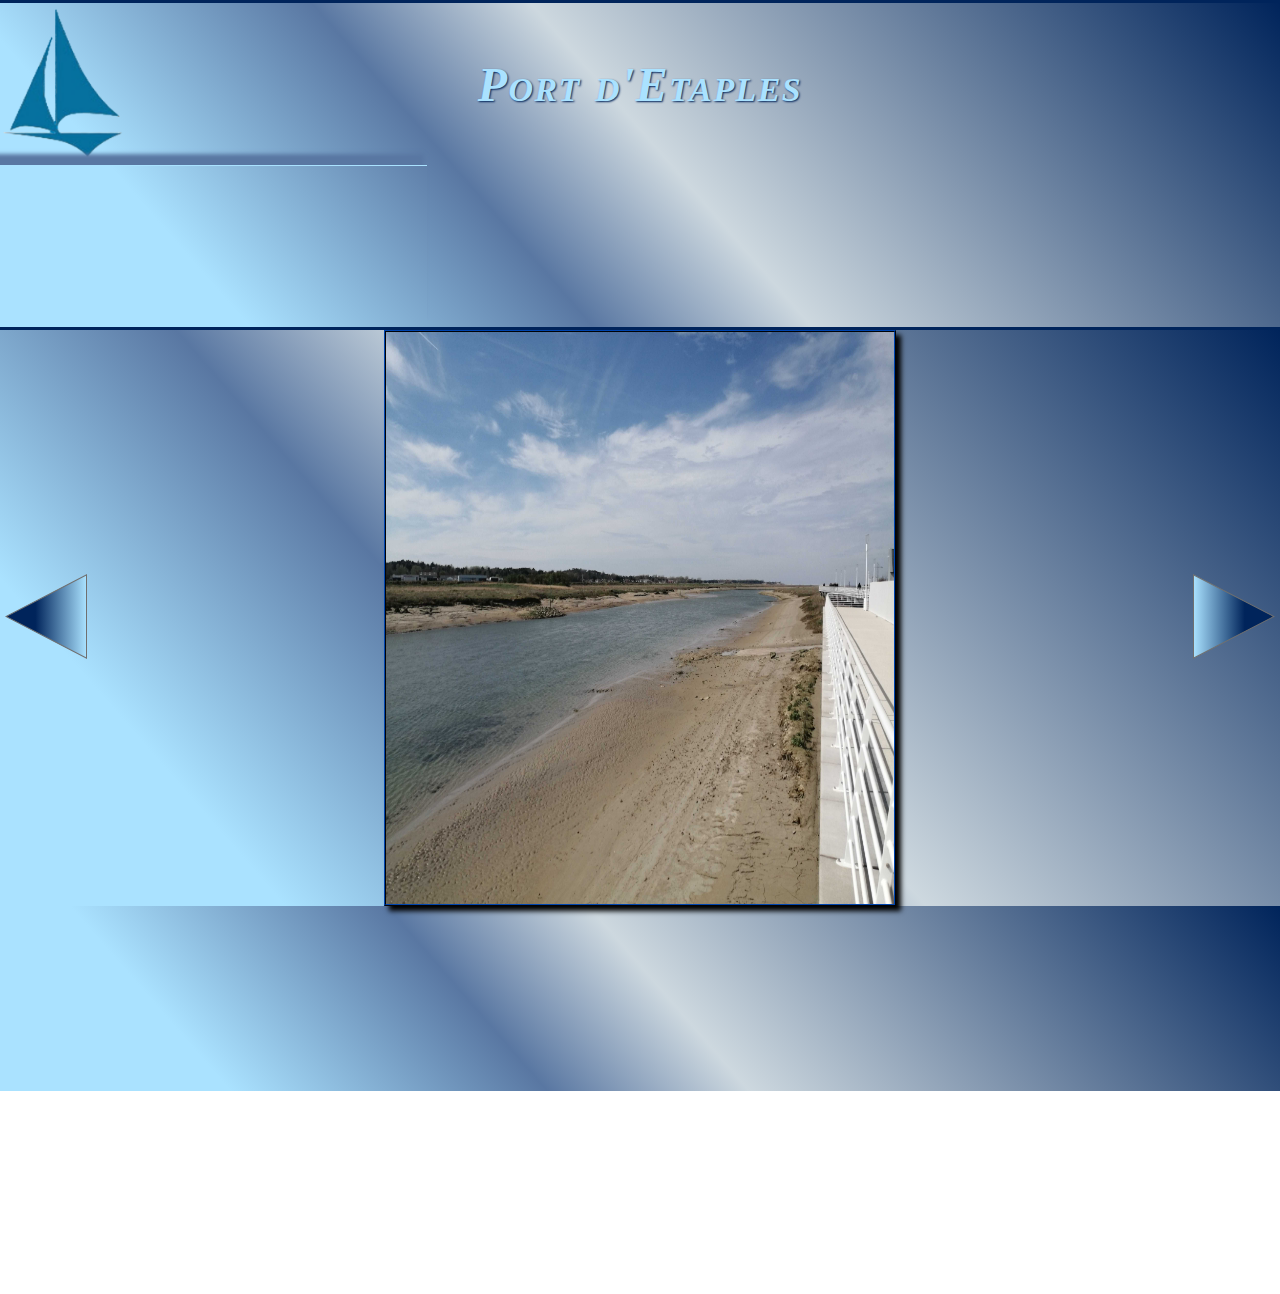
<file: html/port.html>
<!DOCTYPE html>
<html lang="en">
<head>
    <meta charset="UTF-8">
    <meta http-equiv="X-UA-Compatible" content="IE=edge">
    <meta name="viewport" content="width=device-width, initial-scale=1.0">
    <link rel="stylesheet" href="../css/style.css">
    <title>Port</title>
</head>
<body>
   
        <header>
            <nav>
                <div class="grille">
                    <div class="grille1"><img id="logoimg" src="./img/logovoile.png"  alt=""> </div>
                    <div class="grille2"> <h1 class="titrep">Port d'Etaples</h1></div>
                    <div class="grille3"> </div>
                    <div class="grille4"> </div>
                    <div class="grille5"><p></p> </div>
                    <div class="grille6"><p></p> </div>
                    </div>
            </nav>
        </header>
      
        <main>
            <section>
                <div class="photoslide">
                    <div class="photodiv1"> 
                        <div id="slider">
                            <img src="../html/img/port1.jpg" alt="" id="slide">
                            <div id="precedent" onclick="ChangeSlide(-1)"><svg xmlns="http://www.w3.org/2000/svg" xmlns:xlink="http://www.w3.org/1999/xlink" width="82" height="85" viewBox="0 0 82 85">
                                <defs>
                                  <linearGradient id="linear-gradient" x1="0.5" y1="0.364" x2="0.5" y2="1" gradientUnits="objectBoundingBox">
                                    <stop offset="0" stop-color="#00245b"/>
                                    <stop offset="1" stop-color="#aae2ff"/>
                                  </linearGradient>
                                </defs>
                                <g id="Polygone_9" data-name="Polygone 9" transform="translate(0 85) rotate(-90)" fill="url(#linear-gradient)">
                                  <path d="M 84.17768096923828 81.5 L 0.8223159909248352 81.5 L 42.49997711181641 1.086586594581604 L 84.17768096923828 81.5 Z" stroke="none"/>
                                  <path d="M 42.49997711181641 2.173164367675781 L 1.644630432128906 81 L 83.35536956787109 81 L 42.49997711181641 2.173164367675781 M 42.49997711181641 0 L 85 82 L 0 82 L 42.49997711181641 0 Z" stroke="none" fill="#707070"/>
                                </g>
                              </svg>
                              </div>
                            <div id="suivant" onclick="ChangeSlide(1)"><svg xmlns="http://www.w3.org/2000/svg" xmlns:xlink="http://www.w3.org/1999/xlink" width="82" height="85" viewBox="0 0 82 85">
                                <defs>
                                  <linearGradient id="linear-gradient" x1="0.5" y1="0.408" x2="0.5" y2="1" gradientUnits="objectBoundingBox">
                                    <stop offset="0" stop-color="#00245b"/>
                                    <stop offset="1" stop-color="#aae2ff"/>
                                  </linearGradient>
                                </defs>
                                <g id="Polygone_8" data-name="Polygone 8" transform="translate(82) rotate(90)" fill="url(#linear-gradient)">
                                  <path d="M 84.17768096923828 81.5 L 0.8223161101341248 81.5 L 42.4999885559082 1.086586594581604 L 84.17768096923828 81.5 Z" stroke="none"/>
                                  <path d="M 42.4999885559082 2.173164367675781 L 1.644630432128906 81 L 83.35536956787109 81 L 42.4999885559082 2.173164367675781 M 42.4999885559082 0 L 85 82 L 0 82 L 42.4999885559082 0 Z" stroke="none" fill="#707070"/>
                                </g>
                              </svg>
                              </div>
                        </div>
                        </div> 
                    <div class="photodiv2">
                          <iframe src="https://www.google.com/maps/embed?pb=!1m18!1m12!1m3!1d2232.439584680088!2d1.6341148753905106!3d50.51349670657807!2m3!1f0!2f0!3f0!3m2!1i1024!2i768!4f13.1!3m3!1m2!1s0x47ddd06d4d80ae09%3A0x404572d5cd42bfd4!2sCapitainerie%20du%20port%20de%20plaisance%20d&#39;Etaples-sur-mer!5e1!3m2!1sfr!2sfr!4v1650470604410!5m2!1sfr!2sfr" width="400" height="370" style="border:0;" allowfullscreen="" loading="lazy" referrerpolicy="no-referrer-when-downgrade"></iframe>
  
                    </div>
                    </div>
                    
                 
           
            </section>
        </main>
        <footer>
            <section>
               
            </section>
        </footer>
     
   
</body>
<script src="../js/index.js"></script>
</html>
</file>
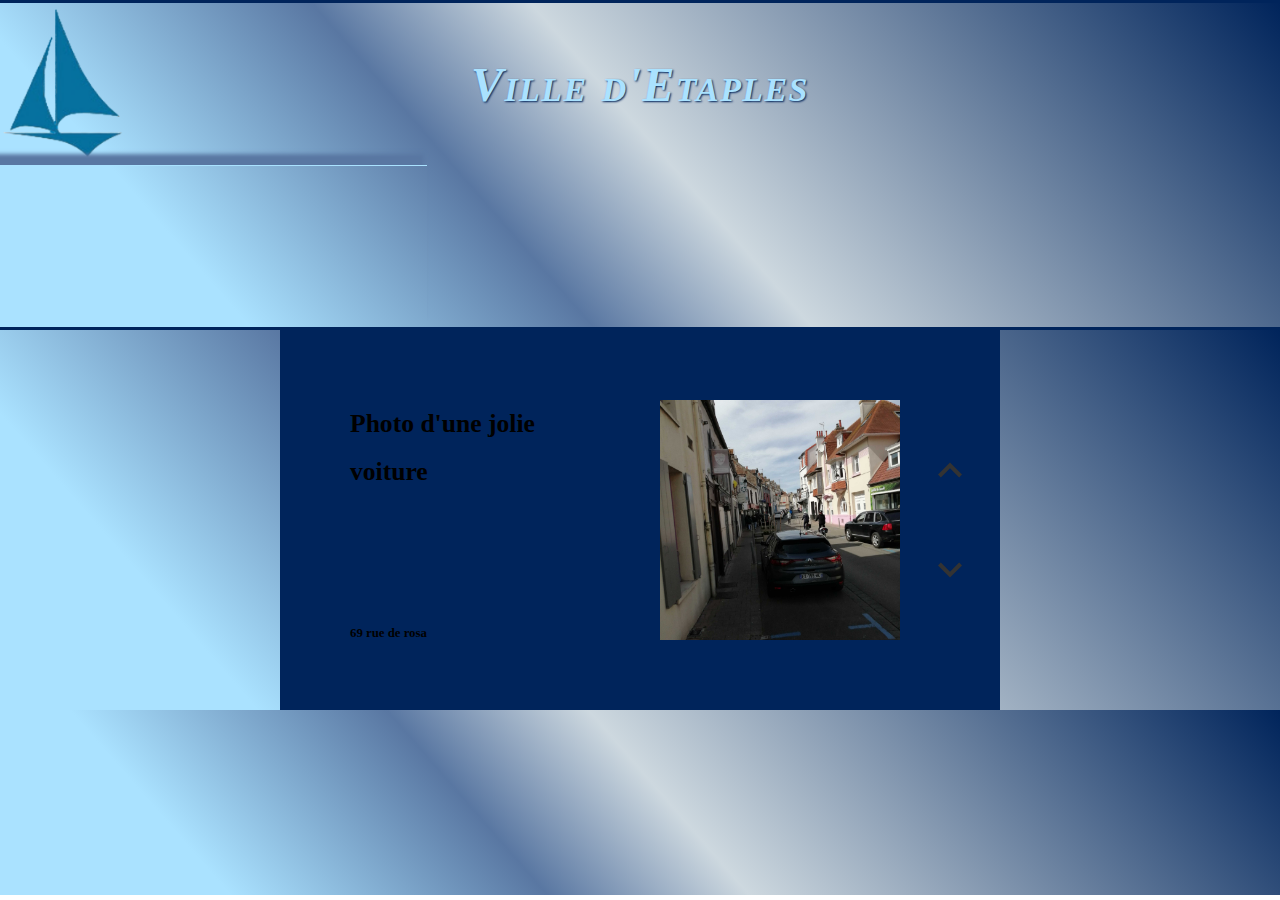
<file: html/ville.html>
<!DOCTYPE html>
<html lang="en">
<head>
    <meta charset="UTF-8">
    <meta http-equiv="X-UA-Compatible" content="IE=edge">
    <meta name="viewport" content="width=device-width, initial-scale=1.0">
    <link rel="stylesheet" href="../css/style.css">
    <title>Ville</title>
</head>
<body>
   
    <header>
        <nav>
            <div class="grille">
                <div class="grille1"><img id="logoimg" src="./img/logovoile.png"  alt=""> </div>
                <div class="grille2"> <h1 class="titrep">Ville d'Etaples</h1></div>
                <div class="grille3"> </div>
                <div class="grille4"> </div>
                <div class="grille5"><p></p> </div>
                <div class="grille6"><p></p> </div>
                </div>
        </nav>
    </header>
  
    <main>
        <section>
            <div class="photoslide">
                <div class="photodiv1"> 
                    <div id="carousel-wrapper">
                        <div id="menu">
                            <div id="current-option">
                              <span id="current-option-text1" data-previous-text="" data-next-text=""></span>
                              <span id="current-option-text2" data-previous-text="" data-next-text=""></span>
                            </div>
                            <button id="previous-option"></button>
                            <button id="next-option"></button>
                          
                        </div>
                        <div id="image"></div>
                      </div>
                    </div> 
                <div class="photodiv2">
                

                </div>
                </div>
                
               
       
        </section>
    </main>
    <footer>
        <section>
           
        </section>
    </footer>
 

</body>
<script src="../js/index.js"></script>
</html>
</file>
<file: css/style.css>
@charset "UTF-8";
* {
  margin: 0;
  box-sizing: border-box;
}

/** Page port etaples **/
.grille {
  display: grid;
  grid-template-columns: repeat(3, 1fr);
  grid-template-rows: repeat(2, 1fr);
  grid-column-gap: 0px;
  grid-row-gap: 0px;
  background: rgb(170, 226, 255);
  background: linear-gradient(49deg, rgb(170, 226, 255) 16%, rgb(89, 119, 162) 38%, rgb(205, 216, 223) 52%, #00245b 100%);
}

.grille1 {
  grid-area: 1/1/2/2;
  align-items: center;
  justify-content: start;
  display: flex;
}

#logoimg {
  height: 18vh;
  width: 10vw;
}

.grille2 {
  grid-area: 1/2/2/3;
  align-items: center;
  justify-content: center;
  display: flex;
  border-radius: 10% 10% 0 0;
}

.grille2 h1 {
  color: rgb(89, 119, 162);
  text-shadow: 1px 1px 2px #00245b;
  font-family: Georgia, serif;
  font-size: 3em;
  letter-spacing: 1.4px;
  word-spacing: 0.8px;
  color: rgb(170, 226, 255);
  font-weight: 700;
  -webkit-text-decoration: none solid rgb(205, 216, 223);
          text-decoration: none solid rgb(205, 216, 223);
  font-style: italic;
  font-variant: small-caps;
  text-transform: none;
}

.grille3 {
  grid-area: 1/3/2/4;
}

.grille4 {
  grid-area: 2/1/3/2;
  box-shadow: -4px -10px 4px 1px rgb(89, 119, 162);
  border-top: rgb(170, 226, 255) ridge 1px;
}

.grille5 {
  grid-area: 2/2/3/3;
}

.grille6 {
  grid-area: 2/3/3/4;
}

.photoslide {
  display: grid;
  grid-template-columns: 1fr;
  grid-column-gap: 0px;
  grid-row-gap: 0px;
}

.photodiv1 {
  grid-area: 1/1/2/2;
  background: linear-gradient(217deg, rgb(170, 226, 255), #00245b 60.71%), linear-gradient(127deg, rgb(89, 119, 162), rgb(89, 119, 162) 70.71%), linear-gradient(336deg, #00245b, rgb(205, 216, 223) 70.71%);
}

.photodiv2 {
  grid-area: 2/1/3/2;
  justify-content: center;
  display: flex;
  background: linear-gradient(217deg, rgb(170, 226, 255), #00245b 60.71%), linear-gradient(127deg, rgb(89, 119, 162), rgb(89, 119, 162) 70.71%), linear-gradient(336deg, #00245b, rgb(205, 216, 223) 70.71%);
}

.photodiv2 iframe {
  margin-top: 2vh;
}

#slider {
  position: relative;
  background: rgb(170, 226, 255);
  background: linear-gradient(49deg, rgb(170, 226, 255) 16%, rgb(89, 119, 162) 38%, rgb(205, 216, 223) 52%, #00245b 100%);
  margin: auto;
  display: flex;
  justify-content: center;
  align-items: center;
}

#slider img {
  height: 64vh;
  width: 40vw;
  border: #00245b ridge 2px;
  box-shadow: 5px 5px 5px 0px #000000, inset 4px 4px 15px 0px #000000, -5px 33px 47px 50px rgba(69, 182, 255, 0);
}

#precedent,
#suivant {
  cursor: pointer;
  position: absolute;
  padding: 5px;
}

#precedent {
  left: 0;
}

#suivant {
  right: 0;
}

#slider:hover #precedent,
#slider:hover #suivant {
  opacity: 1;
}

@media screen and (max-width: 871px) {
  .grille {
    display: block;
    justify-content: center;
    align-items: center;
  }

  iframe {
    height: 300px;
    width: 400px;
  }

  #slider img {
    height: 40vh;
    width: 50vw;
  }

  svg {
    height: 40px;
    width: 30px;
  }
}
/** FIN page port etaples début poge ville**/
* {
  outline: none;
  -webkit-user-select: none;
     -moz-user-select: none;
      -ms-user-select: none;
          user-select: none;
}

#carousel-wrapper {
  background: linear-gradient(49deg, rgb(170, 226, 255) 16%, rgb(89, 119, 162) 38%, rgb(205, 216, 223) 52%, #00245b 100%);
  width: auto;
  height: auto;
  display: flex;
  flex-direction: row;
  align-items: center;
  justify-content: center;
  overflow: hidden;
}
#carousel-wrapper #menu {
  height: 380px;
  width: 720px;
  overflow: hidden;
  font-weight: 700;
  line-height: 1;
  display: flex;
  flex-direction: row;
  align-items: center;
  justify-content: center;
  vertical-align: middle;
  transition: all 0.6s ease-in-out;
}
#carousel-wrapper #menu #current-option {
  position: relative;
  width: 100%;
  height: 100%;
  transform: translate(-25%, 0%);
  display: flex;
  flex-direction: column;
  align-items: center;
  justify-content: center;
  overflow: hidden;
}
#carousel-wrapper #menu #current-option #current-option-text1 {
  font-size: 1.6rem;
  line-height: 3rem;
  width: 220px;
  height: 200px;
  display: flex;
  flex-direction: column;
  align-items: center;
  justify-content: flex-start;
}
#carousel-wrapper #menu #current-option #current-option-text1::before {
  content: attr(data-next-text);
  position: absolute;
  transform: translate(0%, 380px);
  width: 100%;
  height: 200px;
  display: flex;
  flex-direction: column;
  align-items: center;
  justify-content: flex-start;
}
#carousel-wrapper #menu #current-option #current-option-text1::after {
  content: attr(data-previous-text);
  position: absolute;
  transform: translate(0%, -380px);
  width: 100%;
  height: 200px;
  display: flex;
  flex-direction: column;
  align-items: center;
  justify-content: flex-start;
}
#carousel-wrapper #menu #current-option #current-option-text2 {
  font-size: 0.8rem;
  width: 220px;
  height: 40px;
  display: flex;
  flex-direction: column;
  align-items: flex-start;
  justify-content: flex-end;
}
#carousel-wrapper #menu #current-option #current-option-text2::before {
  content: attr(data-next-text);
  position: absolute;
  transform: translate(0%, 380px);
  width: 100%;
  height: 40px;
  display: flex;
  flex-direction: column;
  align-items: flex-start;
  justify-content: flex-end;
}
#carousel-wrapper #menu #current-option #current-option-text2::after {
  content: attr(data-previous-text);
  position: absolute;
  transform: translate(0%, -380px);
  width: 100%;
  height: 40px;
  display: flex;
  flex-direction: column;
  align-items: flex-start;
  justify-content: flex-end;
}
#carousel-wrapper #menu #previous-option {
  width: 1.5rem;
  height: 1.5rem;
  border: none;
  display: block;
  cursor: pointer;
  background: url("data:image/svg+xml,%3Csvg version='1.1' xmlns='http://www.w3.org/2000/svg' xmlns:xlink='http://www.w3.org/1999/xlink' x='0px' y='0px' viewBox='0 0 256 256'%3E%3Cpolygon points='225.813,48.907 128,146.72 30.187,48.907 0,79.093 128,207.093 256,79.093' fill='%23333'%3E%3C/polygon%3E%3C/svg%3E");
  background-size: cover;
  position: absolute;
  transform: translate(310px, 50px);
}
#carousel-wrapper #menu #next-option {
  width: 1.5rem;
  height: 1.5rem;
  border: none;
  display: block;
  cursor: pointer;
  background: url("data:image/svg+xml,%3Csvg version='1.1' xmlns='http://www.w3.org/2000/svg' xmlns:xlink='http://www.w3.org/1999/xlink' x='0px' y='0px' viewBox='0 0 256 256'%3E%3Cpolygon points='225.813,48.907 128,146.72 30.187,48.907 0,79.093 128,207.093 256,79.093' fill='%23333'%3E%3C/polygon%3E%3C/svg%3E");
  background-size: cover;
  position: absolute;
  transform: translate(310px, -50px) rotate(180deg);
}
#carousel-wrapper #image {
  height: 240px;
  width: 240px;
  background-position: center;
  background-repeat: no-repeat;
  background-size: cover;
  z-index: 101;
  position: absolute;
  transform: translate(140px, 0);
}
#carousel-wrapper.anim-next {
  pointer-events: none;
}
#carousel-wrapper.anim-next #current-option-text1 {
  -webkit-animation: next-text 0.65s 0.085s;
          animation: next-text 0.65s 0.085s;
}
#carousel-wrapper.anim-next #current-option-text2 {
  -webkit-animation: next-text 0.65s 0.085s;
          animation: next-text 0.65s 0.085s;
}
#carousel-wrapper.anim-next #previous-option {
  -webkit-animation: next-top-arrow 0.65s 0.085s;
          animation: next-top-arrow 0.65s 0.085s;
}
#carousel-wrapper.anim-next #next-option {
  -webkit-animation: next-bottom-arrow 0.65s 0.085s;
          animation: next-bottom-arrow 0.65s 0.085s;
}
#carousel-wrapper.anim-next #image {
  -webkit-animation: next-image 0.65s 0.085s;
          animation: next-image 0.65s 0.085s;
}
#carousel-wrapper.anim-previous {
  pointer-events: none;
}
#carousel-wrapper.anim-previous #current-option-text1 {
  -webkit-animation: previous-text 0.65s 0.085s;
          animation: previous-text 0.65s 0.085s;
}
#carousel-wrapper.anim-previous #current-option-text2 {
  -webkit-animation: previous-text 0.65s 0.085s;
          animation: previous-text 0.65s 0.085s;
}
#carousel-wrapper.anim-previous #previous-option {
  -webkit-animation: previous-top-arrow 0.65s 0.085s;
          animation: previous-top-arrow 0.65s 0.085s;
}
#carousel-wrapper.anim-previous #next-option {
  -webkit-animation: previous-bottom-arrow 0.65s 0.085s;
          animation: previous-bottom-arrow 0.65s 0.085s;
}
#carousel-wrapper.anim-previous #image {
  -webkit-animation: previous-image 0.65s 0.085s;
          animation: previous-image 0.65s 0.085s;
}

@-webkit-keyframes previous-text {
  50%, 55% {
    transform: translate(0%, 390px);
  }
  to {
    transform: translate(0%, 380px);
  }
}

@keyframes previous-text {
  50%, 55% {
    transform: translate(0%, 390px);
  }
  to {
    transform: translate(0%, 380px);
  }
}
@-webkit-keyframes previous-top-arrow {
  50% {
    transform: translate(310px, 53px);
  }
}
@keyframes previous-top-arrow {
  50% {
    transform: translate(310px, 53px);
  }
}
@-webkit-keyframes previous-bottom-arrow {
  50% {
    transform: translate(310px, -47px) rotate(180deg);
  }
}
@keyframes previous-bottom-arrow {
  50% {
    transform: translate(310px, -47px) rotate(180deg);
  }
}
@-webkit-keyframes previous-image {
  0% {
    transform: translate(140px, 0) scale(1);
    opacity: 1;
  }
  70% {
    transform: translate(140px, 0) scale(1.1);
    opacity: 0;
  }
  100% {
    transform: translate(140px, 0) scale(1);
    opacity: 1;
  }
}
@keyframes previous-image {
  0% {
    transform: translate(140px, 0) scale(1);
    opacity: 1;
  }
  70% {
    transform: translate(140px, 0) scale(1.1);
    opacity: 0;
  }
  100% {
    transform: translate(140px, 0) scale(1);
    opacity: 1;
  }
}
@-webkit-keyframes next-text {
  50%, 55% {
    transform: translate(0%, -390px);
  }
  to {
    transform: translate(0%, -380px);
  }
}
@keyframes next-text {
  50%, 55% {
    transform: translate(0%, -390px);
  }
  to {
    transform: translate(0%, -380px);
  }
}
@-webkit-keyframes next-top-arrow {
  50% {
    transform: translate(310px, 47px);
  }
}
@keyframes next-top-arrow {
  50% {
    transform: translate(310px, 47px);
  }
}
@-webkit-keyframes next-bottom-arrow {
  50% {
    transform: translate(310px, -53px) rotate(180deg);
  }
}
@keyframes next-bottom-arrow {
  50% {
    transform: translate(310px, -53px) rotate(180deg);
  }
}
@-webkit-keyframes next-image {
  0% {
    transform: translate(140px, 0) scale(1);
    opacity: 1;
  }
  70% {
    transform: translate(140px, 0) scale(1.1);
    opacity: 0;
  }
  100% {
    transform: translate(140px, 0) scale(1);
    opacity: 1;
  }
}
@keyframes next-image {
  0% {
    transform: translate(140px, 0) scale(1);
    opacity: 1;
  }
  70% {
    transform: translate(140px, 0) scale(1.1);
    opacity: 0;
  }
  100% {
    transform: translate(140px, 0) scale(1);
    opacity: 1;
  }
}
.photodiv2 {
  background: linear-gradient(49deg, rgb(170, 226, 255) 16%, rgb(89, 119, 162) 38%, rgb(205, 216, 223) 52%, #00245b 100%);
  height: 20.6vh;
}

@media screen and (max-width: 720px) {
  #menu {
    display: block;
  }

  #carousel-wrapper {
    display: block;
  }

  #carousel-wrapper #menu #next-option {
    width: 1.5rem;
    height: 1.5rem;
    border: none;
    cursor: pointer;
    background: url("data:image/svg+xml,%3Csvg version='1.1' xmlns='http://www.w3.org/2000/svg' xmlns:xlink='http://www.w3.org/1999/xlink' x='0px' y='0px' viewBox='0 0 256 256'%3E%3Cpolygon points='225.813,48.907 128,146.72 30.187,48.907 0,79.093 128,207.093 256,79.093' fill='%23333'%3E%3C/polygon%3E%3C/svg%3E");
    background-size: auto;
    background-size: cover;
    position: absolute;
    left: 10vh;
    transform: translate(310px, -50px) rotate(180deg);
  }

  #carousel-wrapper #menu #previous-option {
    width: 1.5rem;
    height: 1.5rem;
    border: none;
    position: absolute;
    left: 10vh;
    display: block;
    cursor: pointer;
    background: url("data:image/svg+xml,%3Csvg version='1.1' xmlns='http://www.w3.org/2000/svg' xmlns:xlink='http://www.w3.org/1999/xlink' x='0px' y='0px' viewBox='0 0 256 256'%3E%3Cpolygon points='225.813,48.907 128,146.72 30.187,48.907 0,79.093 128,207.093 256,79.093' fill='%23333'%3E%3C/polygon%3E%3C/svg%3E");
    background-size: auto;
    background-size: cover;
    position: absolute;
    transform: translate(310px, 50px);
  }
}
/** FIN page ville etaples début poge foret**/
/* DÉBUT PAGE D'ACCEUILL */
.home {
  height: 100vh;
  overflow: hidden;
  position: relative;
}
.home .slide {
  position: absolute;
  left: 0;
  top: 0;
  width: 100%;
  height: 100%;
  background-size: cover;
  background-position: center center;
  z-index: 1;
  display: none;
  -webkit-animation: slide 2s ease-in-out;
          animation: slide 2s ease-in-out;
}
.home .slide .container {
  max-width: 1170px;
  margin: auto;
  flex-grow: 1;
}
.home .slide .container .caption {
  width: 50%;
}
.home .slide .container .caption h1 {
  font-size: 45px;
  color: #f5f7fa;
  margin: 0;
}
.home .slide .container .caption a {
  display: inline-block;
  padding: 10px 30px;
  background-color: rgb(170, 226, 255);
  text-decoration: none;
  color: #000000;
  border: 3px solid #00245b;
  border-radius: 20px;
}
.home .controls .prev,
.home .controls .next {
  position: absolute;
  z-index: 2;
  top: 50%;
  display: flex;
  height: 50px;
  width: 50px;
  margin-top: -20px;
  color: #ffffff;
  background-color: #00245b;
  justify-content: center;
  align-items: center;
  cursor: pointer;
}
.home .controls .prev {
  left: 0;
}
.home .controls .next {
  right: 0;
}
.home .indicator {
  position: absolute;
  left: 50%;
  bottom: 30px;
  z-index: 2;
}
.home .indicator > div {
  display: inline-block;
  text-align: center;
  width: 25px;
  line-height: 25px;
  margin: 0 2px;
  height: 25px;
  color: #a89d9d;
  background-color: rgb(170, 226, 255);
  border-radius: 50%;
  cursor: pointer;
}

.home .slide.active {
  display: flex;
}

.home .slide.active .caption h1 {
  opacity: 0;
  -webkit-animation: captionText 0.5s ease forwards;
          animation: captionText 0.5s ease forwards;
  -webkit-animation-delay: 1s;
          animation-delay: 1s;
}

.home .slide.active .caption p {
  opacity: 0;
  -webkit-animation: captionText 0.5s ease forwards;
          animation: captionText 0.5s ease forwards;
  -webkit-animation-delay: 1.2s;
          animation-delay: 1.2s;
}

.home .slide.active .caption a {
  opacity: 0;
  -webkit-animation: captionText 0.5s ease forwards;
          animation: captionText 0.5s ease forwards;
  -webkit-animation-delay: 1.4s;
          animation-delay: 1.4s;
}

.home .indicator div.active {
  background-color: #00245b;
}

@-webkit-keyframes captionText {
  0% {
    opacity: 0;
    transform: translateX(-100px);
  }
  100% {
    opacity: 1;
    transform: translateX(0);
  }
}

@keyframes captionText {
  0% {
    opacity: 0;
    transform: translateX(-100px);
  }
  100% {
    opacity: 1;
    transform: translateX(0);
  }
}
@-webkit-keyframes slide {
  0% {
    opacity: 0;
    transform: scale(1.1);
  }
  100% {
    opacity: 1;
    transform: scale(1);
  }
}
@keyframes slide {
  0% {
    opacity: 0;
    transform: scale(1.1);
  }
  100% {
    opacity: 1;
    transform: scale(1);
  }
}
nav {
  width: 100%;
  background-color: rgb(170, 226, 255);
  border-top: #00245b 3px solid;
  border-bottom: #00245b 3px solid;
  position: -webkit-sticky;
  position: sticky;
  top: 0px;
}

nav ul {
  list-style-type: none;
}

nav li {
  float: left;
  width: 25%;
  /*100% divisé par le nombre d'éléments de menu*/
  text-align: center;
  /*Centre le texte dans les éléments de menu*/
}

/*Evite que le menu n'ait une hauteur nulle*/
nav ul::after {
  content: "";
  display: table;
  clear: both;
}

nav a {
  display: block;
  /*Toute la surface sera cliquable*/
  text-decoration: none;
  color: rgb(255, 255, 255);
  border-bottom: 2px solid transparent;
  /*Evite le décalage des éléments sous le menu à cause de la bordure en :hover*/
  padding: 10px 0px;
  /*Agrandit le menu et espace la bordure du texte*/
}

nav a:hover {
  color: lightseagreen;
  border-bottom: 2px solid lightseagreen;
}/*# sourceMappingURL=style.css.map */
</file>
